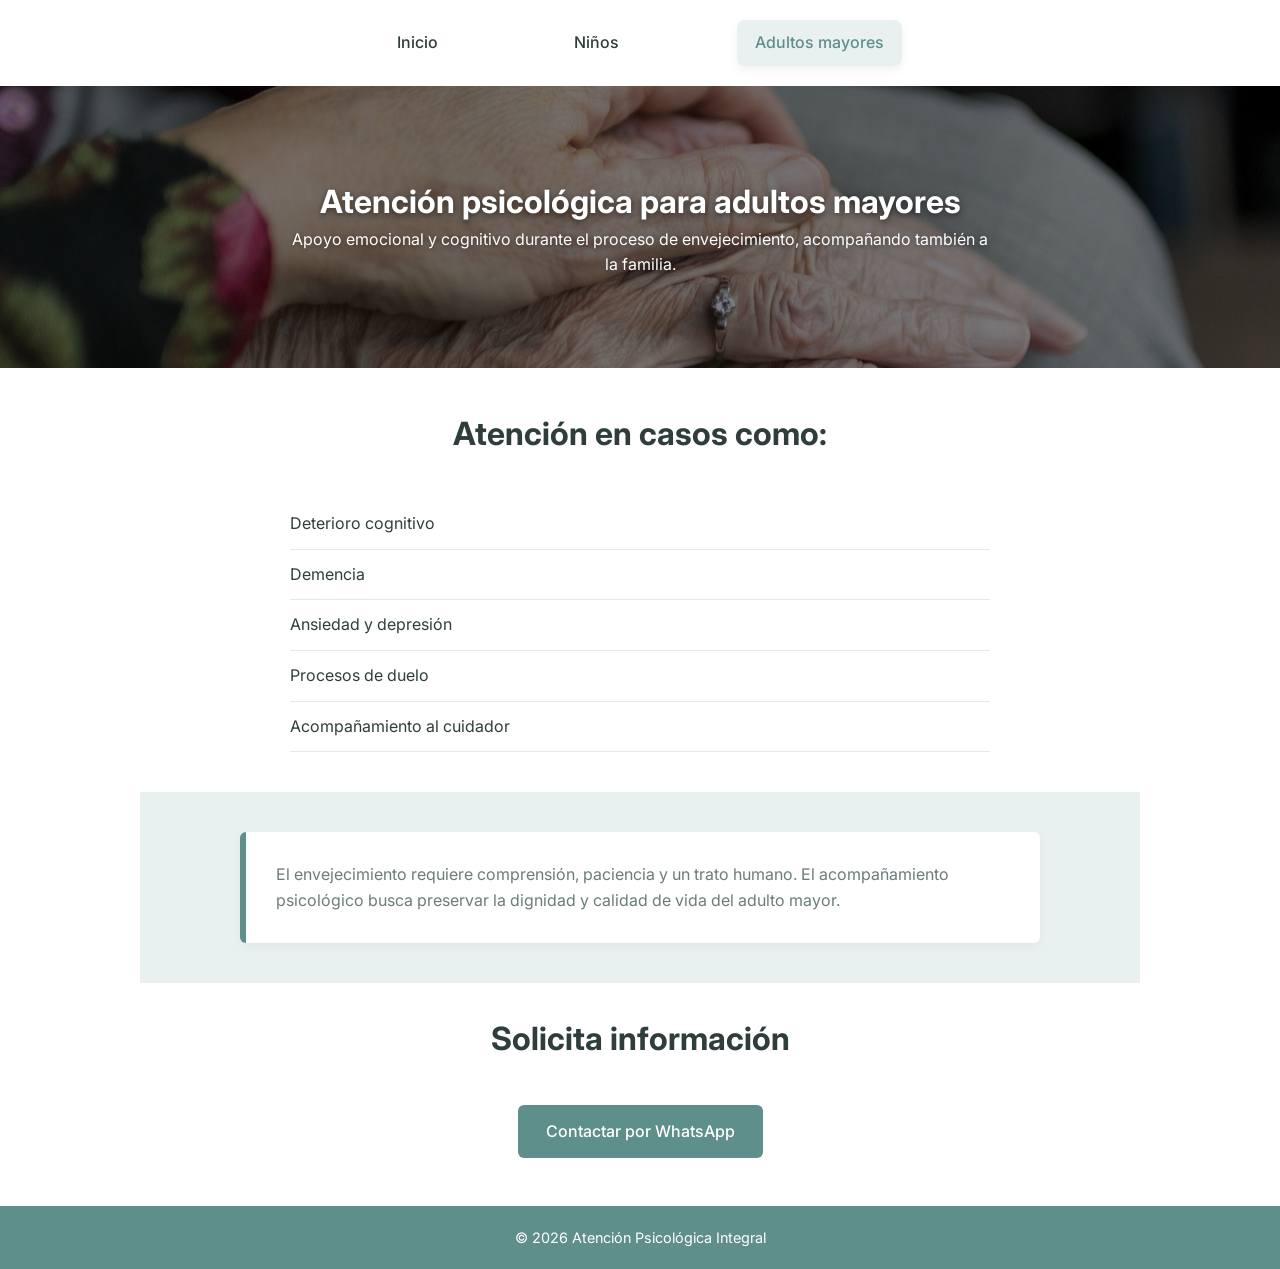
<file: adultos-mayores.html>
<!DOCTYPE html>
<html lang="es">
<head>
  <meta charset="UTF-8" />
  <meta name="viewport" content="width=device-width, initial-scale=1.0" />

  <title>Atención psicológica para adultos mayores</title>
  <meta name="description" content="Apoyo psicológico para adultos mayores y acompañamiento a sus familias." />

  <link rel="preconnect" href="https://fonts.googleapis.com" />
  <link rel="preconnect" href="https://fonts.gstatic.com" crossorigin />
  <link href="https://fonts.googleapis.com/css2?family=Inter:wght@300;400;500;600;700&display=swap" rel="stylesheet" />

  <link rel="stylesheet" href="css/styles.css" />
</head>
<body>
  <!-- Navegación -->
  <nav class="nav">
    <a href="index.html">Inicio</a>
    <a href="ninos.html">Niños</a>
    <a href="adultos-mayores.html" class="active">Adultos mayores</a>
  </nav>

  <!-- Hero interno -->
  <header class="hero-internal hero-abuelos">
  <div class="hero-content">
    <h1>Atención psicológica para adultos mayores</h1>
    <p>
      Apoyo emocional y cognitivo durante el proceso de envejecimiento,
      acompañando también a la familia.
    </p>
  </div>
</header>

  <!-- Casos de atención -->
  <section class="section">
    <h2>Atención en casos como:</h2>
    <ul class="therapy-list">
      <li>Deterioro cognitivo</li>
      <li>Demencia</li>
      <li>Ansiedad y depresión</li>
      <li>Procesos de duelo</li>
      <li>Acompañamiento al cuidador</li>
    </ul>
  </section>

  <!-- Enfoque -->
  <section class="section section-light">
    <div class="focus-box">
      <p>
        El envejecimiento requiere comprensión, paciencia y un trato humano.
        El acompañamiento psicológico busca preservar la dignidad y calidad de
        vida del adulto mayor.
      </p>
    </div>
  </section>

  <!-- CTA -->
  <section class="section section-contact">
    <h2>Solicita información</h2>
    <a
      class="btn-primary"
      href="https://wa.me/521XXXXXXXXXX?text=Hola,%20me%20gustaría%20recibir%20información%20sobre%20la%20atención%20para%20adultos%20mayores."
      target="_blank"
      rel="noopener"
    >
      Contactar por WhatsApp
    </a>
  </section>

  <footer class="footer">
    <p>&copy; 2026 Atención Psicológica Integral</p>
  </footer>

</body>
</file>
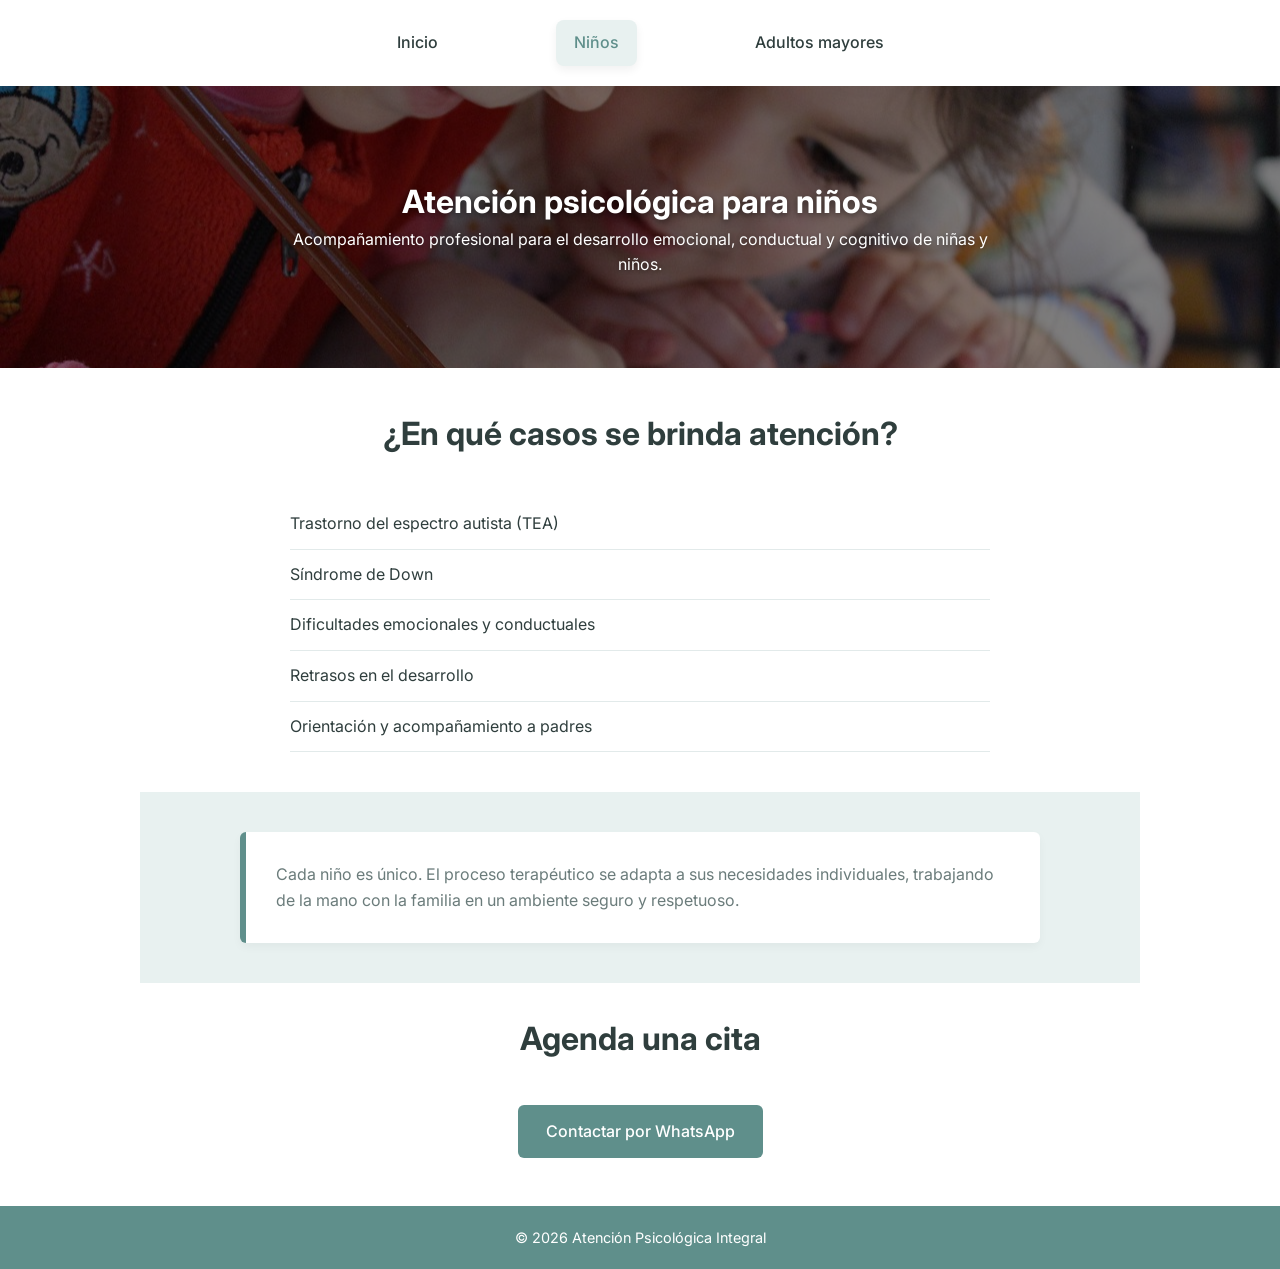
<file: ninos.html>
<!DOCTYPE html>
<html lang="es">
<head>
  <meta charset="UTF-8" />
  <meta name="viewport" content="width=device-width, initial-scale=1.0" />

  <title>Atención psicológica para niños</title>
  <meta name="description" content="Atención psicológica especializada para niños y acompañamiento a sus familias." />

  <link rel="preconnect" href="https://fonts.googleapis.com" />
  <link rel="preconnect" href="https://fonts.gstatic.com" crossorigin />
  <link href="https://fonts.googleapis.com/css2?family=Inter:wght@300;400;500;600;700&display=swap" rel="stylesheet" />

  <link rel="stylesheet" href="css/styles.css" />
</head>
<body>
  <!-- Navegación -->
  <nav class="nav">
    <a href="index.html">Inicio</a>
    <a href="ninos.html" class="active">Niños</a>
    <a href="adultos-mayores.html">Adultos mayores</a>
  </nav>
  <!-- Hero interno -->
  <header class="hero-internal hero-ninos">
    <div class="hero-content">
      <h1>Atención psicológica para niños</h1>
      <p>
        Acompañamiento profesional para el desarrollo emocional, conductual y
        cognitivo de niñas y niños.
      </p>
    </div>
  </header>

  <!-- Casos de atención -->
  <section class="section">
    <h2>¿En qué casos se brinda atención?</h2>
    <ul class="therapy-list">
      <li>Trastorno del espectro autista (TEA)</li>
      <li>Síndrome de Down</li>
      <li>Dificultades emocionales y conductuales</li>
      <li>Retrasos en el desarrollo</li>
      <li>Orientación y acompañamiento a padres</li>
    </ul>
  </section>

  <!-- Enfoque -->
  <section class="section section-light">
    <div class="focus-box">
      <p>
        Cada niño es único. El proceso terapéutico se adapta a sus necesidades
        individuales, trabajando de la mano con la familia en un ambiente
        seguro y respetuoso.
      </p>
    </div>
  </section>

  <!-- CTA -->
  <section class="section section-contact">
    <h2>Agenda una cita</h2>
    <a
      class="btn-primary"
      href="https://wa.me/521XXXXXXXXXX?text=Hola,%20me%20gustaría%20recibir%20información%20sobre%20la%20atención%20para%20niños."
      target="_blank"
      rel="noopener"
    >
      Contactar por WhatsApp
    </a>
  </section>

  <footer class="footer">
    <p>&copy; 2026 Atención Psicológica Integral</p>
  </footer>

</body>
</html>
</file>
<file: css/styles.css>
/* Reset básico */
* {
    margin: 0;
    padding: 0;
    box-sizing: border-box;
  }
  
/* Variables de color */
:root {
  --primary: #5f8f8b;
  --secondary: #e8f1f0;
  --text-dark: #2f3e3d;
  --text-light: #6b7c7b;
  --white: #ffffff;
}

/* Base */
body {
  font-family: 'Inter', sans-serif;
  color: var(--text-dark);
  line-height: 1.6;
  background-color: var(--white);
}

/* =========================
   HERO HOME
========================= */
.hero {
  position: relative;
  background-image: url("../Imagenes/familia.jpg");
  background-size: cover;
  background-position: center;
  background-repeat: no-repeat;
  padding: 100px 20px;
  text-align: center;
}

.hero::before {
  content: "";
  position: absolute;
  inset: 0;
  background-color: rgba(0, 0, 0, 0.5);
}

.hero-content {
  position: relative;
  z-index: 1;
}

.hero h1 {
  color: #ffffff;
  text-shadow: 0 2px 6px rgba(0, 0, 0, 0.5);
}

.hero-subtitle {
  font-size: 1.1rem;
  color: #ffffff;
  text-shadow: 0 1px 4px rgba(0, 0, 0, 0.35);
  max-width: 600px;
  margin: 0 auto 32px;
}

/* =========================
   BOTONES
========================= */
.btn-primary {
  display: inline-block;
  position: relative;
  overflow: hidden;
  background-color: var(--primary);
  color: var(--white);
  padding: 14px 28px;
  border-radius: 6px;
  text-decoration: none;
  font-weight: 500;
  transition: background-color 0.3s ease;
}

.btn-primary:hover {
  background-color: #4e7c78;
}

.btn-primary span {
  display: inline-block;
  transition: transform 0.25s ease;
}

.btn-primary:hover span {
  transform: translateX(6px);
}

.btn-primary::after {
  content: "";
  position: absolute;
  left: 0;
  bottom: 0;
  width: 0%;
  height: 3px;
  background-color: #4a5a59;
  transition: width 0.35s ease;
}

.btn-primary:hover::after {
  width: 100%;
}

/* Botón secundario */
.btn-secondary {
  display: inline-block;
  margin-top: 30px;
  padding: 12px 24px;
  border-radius: 6px;
  border: 2px solid var(--primary);
  color: var(--primary);
  text-decoration: none;
  font-weight: 500;
  transition: all 0.3s ease;
}

.btn-secondary:hover {
  background-color: var(--primary);
  color: var(--white);
}

/* =========================
   NAVEGACIÓN (SIN LOGO)
========================= */
.nav {
  display: flex;
  justify-content: center;
  gap: 100px;
  padding: 20px;
  background-color: var(--white);
}

.nav a {
  text-decoration: none;
  color: var(--text-dark);
  font-weight: 500;
  padding: 10px 18px;
  border-radius: 8px;
  transition: all 0.25s ease;
}

.nav a:hover {
  background-color: var(--secondary);
  color: var(--primary);
  box-shadow: 0 4px 10px rgba(0,0,0,0.06);
}

.nav a.active {
  background-color: var(--secondary);
  color: var(--primary);
  box-shadow: 0 4px 10px rgba(0,0,0,0.06);
}

/* =========================
   SECCIONES GENERALES
========================= */
.section {
  padding: 40px 20px;
  max-width: 1000px;
  margin: 0 auto;
}

.section-light {
  background-color: var(--secondary);
}

.section h2 {
  text-align: center;
  font-size: 2rem;
  margin-bottom: 40px;
}

/* Texto general */
.section-text {
  max-width: 700px;
  margin: 0 auto;
  text-align: center;
  color: var(--text-light);
}

/* =========================
   CARDS
========================= */
.cards {
  display: grid;
  grid-template-columns: repeat(auto-fit, minmax(250px, 1fr));
  gap: 24px;
}

.card {
  background-color: var(--white);
  padding: 24px;
  border-radius: 10px;
  box-shadow: 0 4px 12px rgba(0,0,0,0.05);
}

.card h3 {
  margin-bottom: 12px;
  color: var(--primary);
}

/* Links elegantes en títulos */
.card-title-link {
  text-decoration: none;
  color: var(--primary);
  position: relative;
  transition: color 0.25s ease;
}

.card-title-link::after {
  content: "";
  position: absolute;
  left: 0;
  bottom: -4px;
  width: 0%;
  height: 2px;
  background-color: var(--primary);
  transition: width 0.25s ease;
}

.card-title-link:hover::after {
  width: 100%;
}

/* =========================
   SERVICIOS
========================= */
.services-list {
  max-width: 400px;
  margin: 0 auto;
  list-style: none;
}

.services-list li {
  padding: 10px 0;
  text-align: center;
}

/* =========================
   LISTAS TERAPÉUTICAS
========================= */
.therapy-list {
  max-width: 700px;
  margin: 0 auto;
  list-style: none;
}

.therapy-list li {
  padding: 12px 0;
  border-bottom: 1px solid #e2eaea;
  color: var(--text-dark);
}

/* =========================
   BLOQUE DE ENFOQUE
========================= */
.focus-box {
  max-width: 800px;
  margin: 0 auto;
  background-color: var(--white);
  padding: 30px;
  border-left: 6px solid var(--primary);
  border-radius: 6px;
  box-shadow: 0 4px 10px rgba(0,0,0,0.04);
}

.focus-box p {
  color: var(--text-light);
}

/* =========================
   HERO PÁGINAS INTERNAS
========================= */
.hero-internal {
  position: relative;
  background-size: cover;
  background-position: center;
  background-repeat: no-repeat;
  padding: 90px 20px;
  text-align: center;
}

.hero-internal::before {
  content: "";
  position: absolute;
  inset: 0;
  background-color: rgba(0, 0, 0, 0.5);
}

.hero-internal .hero-content {
  position: relative;
  z-index: 1;
  max-width: 700px;
  margin: 0 auto;
}

.hero-internal h1 {
  color: #ffffff;
  text-shadow: 0 2px 6px rgba(0, 0, 0, 0.5);
}

.hero-internal p {
  color: #ffffff;
  text-shadow: 0 1px 4px rgba(0, 0, 0, 0.35);
}

/* Imágenes hero internas */
.hero-ninos {
  background-image: url("../Imagenes/ninos.jpg");
}

.hero-abuelos {
  background-image: url("../Imagenes/abuelos.jpg");
}

/* =========================
   CONTACTO
========================= */
.section-contact {
  text-align: center;
  padding-top: 30px;
}

.section-contact p {
  margin-bottom: 30px;
}

/* =========================
   FOOTER
========================= */
.footer {
  background-color: var(--primary);
  color: var(--white);
  text-align: center;
  padding: 20px;
  font-size: 0.9rem;
}

/* =========================
   RESPONSIVE
========================= */
@media (max-width: 600px) {
  .nav {
    flex-direction: column;
    align-items: center;
    gap: 10px;
    padding: 10px;
  }
}
</file>
